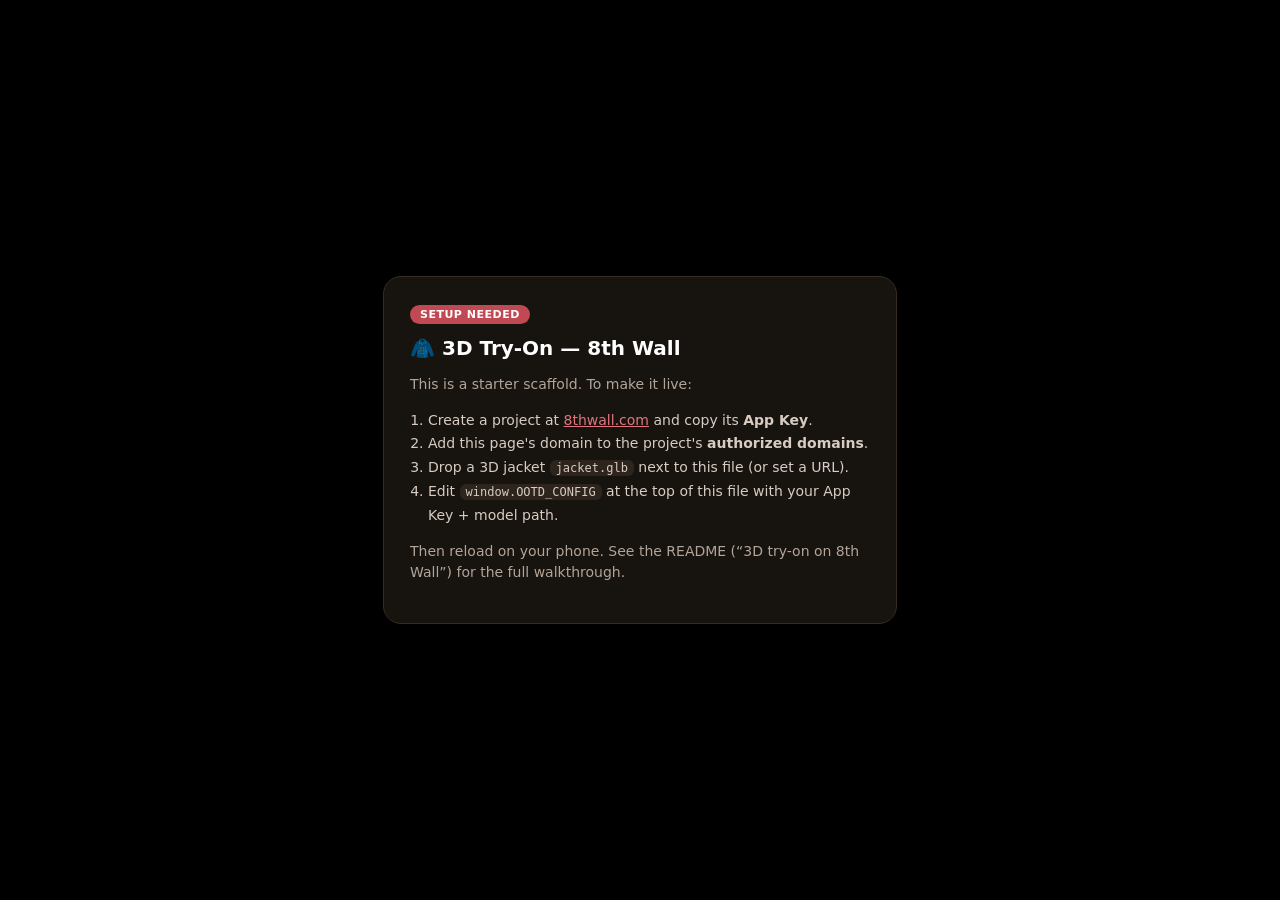
<file: tryon-8thwall.html>
<!DOCTYPE html>
<html lang="en">
<head>
  <meta charset="UTF-8" />
  <meta name="viewport" content="width=device-width, initial-scale=1.0, viewport-fit=cover, user-scalable=no" />
  <title>3D Try-On (8th Wall) · OOTD</title>
  <link rel="icon" href="data:image/svg+xml,%3Csvg xmlns='http://www.w3.org/2000/svg' viewBox='0 0 100 100'%3E%3Ctext y='.9em' font-size='90'%3E%F0%9F%A7%A5%3C/text%3E%3C/svg%3E" />
  <style>
    html, body { margin: 0; height: 100%; background: #000; color: #fff;
      font-family: "Segoe UI", system-ui, -apple-system, Roboto, Helvetica, Arial, sans-serif; }
    a-scene { width: 100vw; height: 100vh; }
    /* Setup card shown until an 8th Wall App Key + model are configured */
    #setup { position: fixed; inset: 0; display: flex; align-items: center; justify-content: center; padding: 24px; }
    .card { max-width: 460px; background: #17130f; border: 1px solid #362c24; border-radius: 18px; padding: 26px; }
    .card h1 { margin: 0 0 6px; font-size: 20px; }
    .card p { color: #b3a498; font-size: 14px; line-height: 1.5; }
    .card ol { color: #d8ccc2; font-size: 14px; line-height: 1.7; padding-left: 18px; }
    .card code { background: #2c241d; padding: 1px 6px; border-radius: 6px; font-size: 12px; }
    .badge { display: inline-block; background: #c14953; color: #fff; font-size: 11px; font-weight: 700;
      padding: 3px 10px; border-radius: 999px; letter-spacing: .5px; margin-bottom: 12px; }
    a { color: #e0757f; }
  </style>
</head>
<body>
  <!-- ============================================================
       CONFIG — fill these two in, then this page goes live.
       1) appKey: from your 8th Wall project (Settings → App Key)
       2) model:  path/URL to your 3D jacket (.glb)
       ============================================================ -->
  <script>
    window.OOTD_CONFIG = {
      appKey: "YOUR_8THWALL_APP_KEY",
      model: "jacket.glb",
      // Fitting knobs (tune on-device):
      distance: 1.6,   // metres in front of the camera the garment sits
      scale: 1.0,      // overall garment scale multiplier
      yOffset: 0.0     // nudge up/down to sit on the shoulders
    };
  </script>

  <!-- Setup card (removed automatically once configured) -->
  <div id="setup">
    <div class="card">
      <span class="badge">SETUP NEEDED</span>
      <h1>🧥 3D Try-On — 8th Wall</h1>
      <p>This is a starter scaffold. To make it live:</p>
      <ol>
        <li>Create a project at <a href="https://www.8thwall.com" target="_blank" rel="noopener">8thwall.com</a> and copy its <b>App Key</b>.</li>
        <li>Add this page's domain to the project's <b>authorized domains</b>.</li>
        <li>Drop a 3D jacket <code>jacket.glb</code> next to this file (or set a URL).</li>
        <li>Edit <code>window.OOTD_CONFIG</code> at the top of this file with your App Key + model path.</li>
      </ol>
      <p>Then reload on your phone. See the README (“3D try-on on 8th Wall”) for the full walkthrough.</p>
    </div>
  </div>

  <!-- The AR scene + engine are injected by the bootstrap below only when configured,
       so unconfigured visitors just see the setup card instead of a broken camera. -->
  <script src="body-fit.js"></script>
  <script>
    (function () {
      var cfg = window.OOTD_CONFIG || {};
      var ready = cfg.appKey && cfg.appKey !== "YOUR_8THWALL_APP_KEY";
      if (!ready) return; // leave the setup card up

      document.getElementById("setup").remove();

      // A-Frame (Three.js scene graph 8th Wall renders into)
      addScript("https://aframe.io/releases/1.5.0/aframe.min.js", function () {
        // 8th Wall Web engine, keyed to your project
        addScript("//apps.8thwall.com/xrweb?appKey=" + encodeURIComponent(cfg.appKey), function () {
          var scene = document.createElement("a-scene");
          scene.setAttribute("xrweb", "");
          scene.setAttribute("renderer", "colorManagement: true; physicallyCorrectLights: true");
          scene.innerHTML =
            '<a-assets><a-asset-item id="garment-model" src="' + cfg.model + '"></a-asset-item></a-assets>' +
            '<a-light type="ambient" intensity="0.8"></a-light>' +
            '<a-light type="directional" intensity="1.1" position="1 2 1"></a-light>' +
            '<a-camera position="0 0 0" cursor="rayOrigin: mouse"></a-camera>' +
            '<a-entity id="garment" gltf-model="#garment-model" body-fit visible="false"></a-entity>';
          document.body.appendChild(scene);
        });
      });

      function addScript(src, cb) {
        var s = document.createElement("script");
        s.src = src; s.async = false; s.onload = cb; document.head.appendChild(s);
      }
    })();
  </script>
</body>
</html>
</file>
